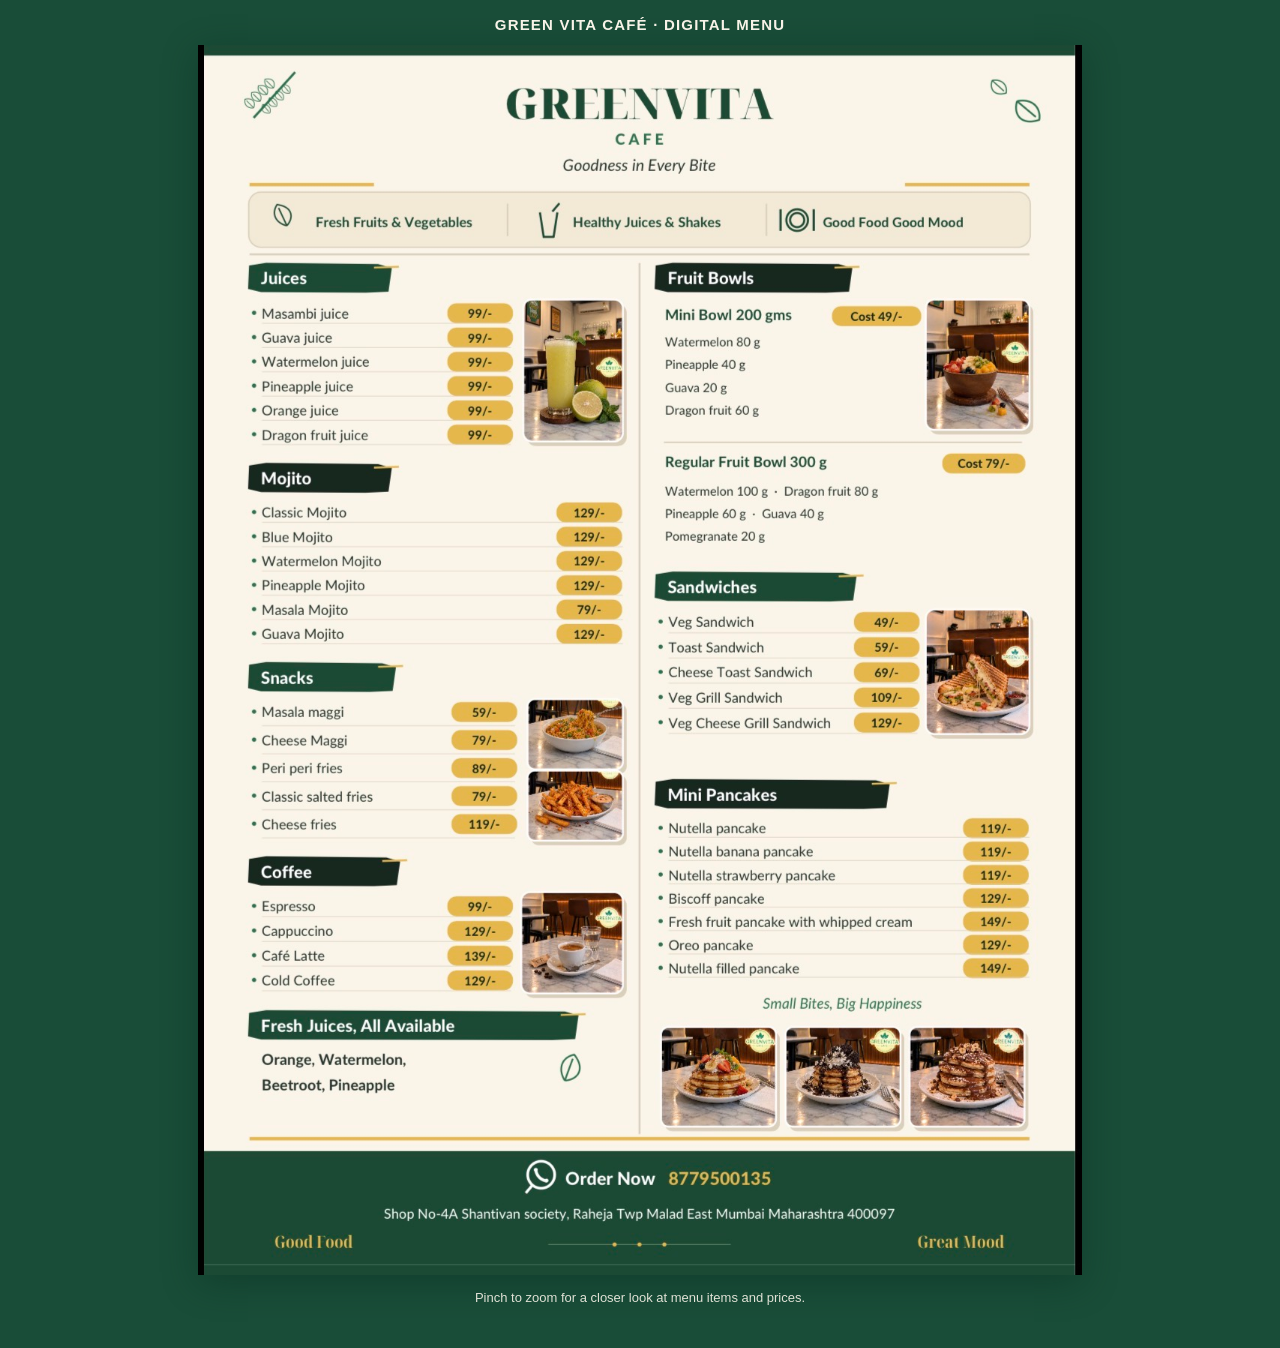
<file: menu.html>
<!doctype html>
<html lang="en">
<head>
<meta charset="utf-8">
<meta name="viewport" content="width=device-width, initial-scale=1">
<meta name="theme-color" content="#194d38">
<meta name="description" content="Green Vita Café digital menu: view food and drink options and prices.">
<title>Digital Menu | Green Vita Café</title>
<style>
*{box-sizing:border-box}html{background:#194d38}body{margin:0;min-height:100vh;background:#194d38;color:#f7f3e8;font-family:Arial,sans-serif;text-align:center}header{padding:16px 12px 12px;font-weight:700;letter-spacing:.08em;font-size:15px}main{max-width:900px;margin:auto;padding:0 8px 28px}img{display:block;width:100%;height:auto;box-shadow:0 8px 32px #082d2070}p{font-size:13px;opacity:.9;line-height:1.5}a{color:#f6d174}
</style>
</head>
<body>
<header>GREEN VITA CAFÉ · DIGITAL MENU</header>
<main><img src="greenvita-menu.jpg" alt="Green Vita Café menu with juices, mojitos, snacks, coffee, fruit bowls, sandwiches and mini pancakes, including prices."><p>Pinch to zoom for a closer look at menu items and prices.</p></main>
</body>
</html>
</file>
